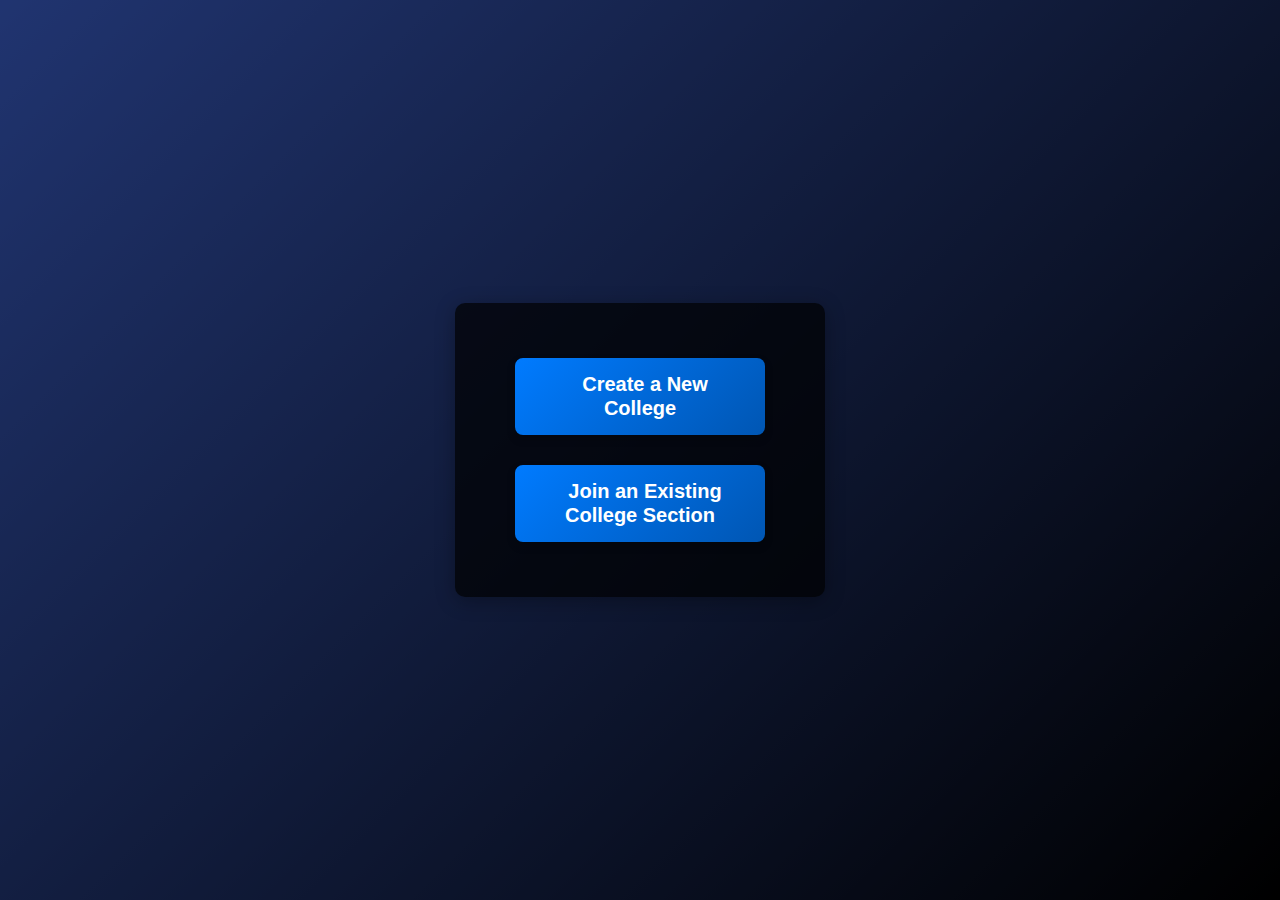
<file: HTML Files/index.html>
<!DOCTYPE html>
<html lang="en">
<head>
    <meta charset="UTF-8">
    <meta name="viewport" content="width=device-width, initial-scale=1.0">
    <title>Home</title>
    <link rel="stylesheet" href="../CSS Files/index.css">
</head>
<body>
    <div class="button-container">
        <a href="make_college.html" id="create-college" class="action-button">Create a New College</a>
        <a href="join_college.html" id="join-college" class="action-button">Join an Existing College Section</a>
    </div>
</body>
</html>
</file>
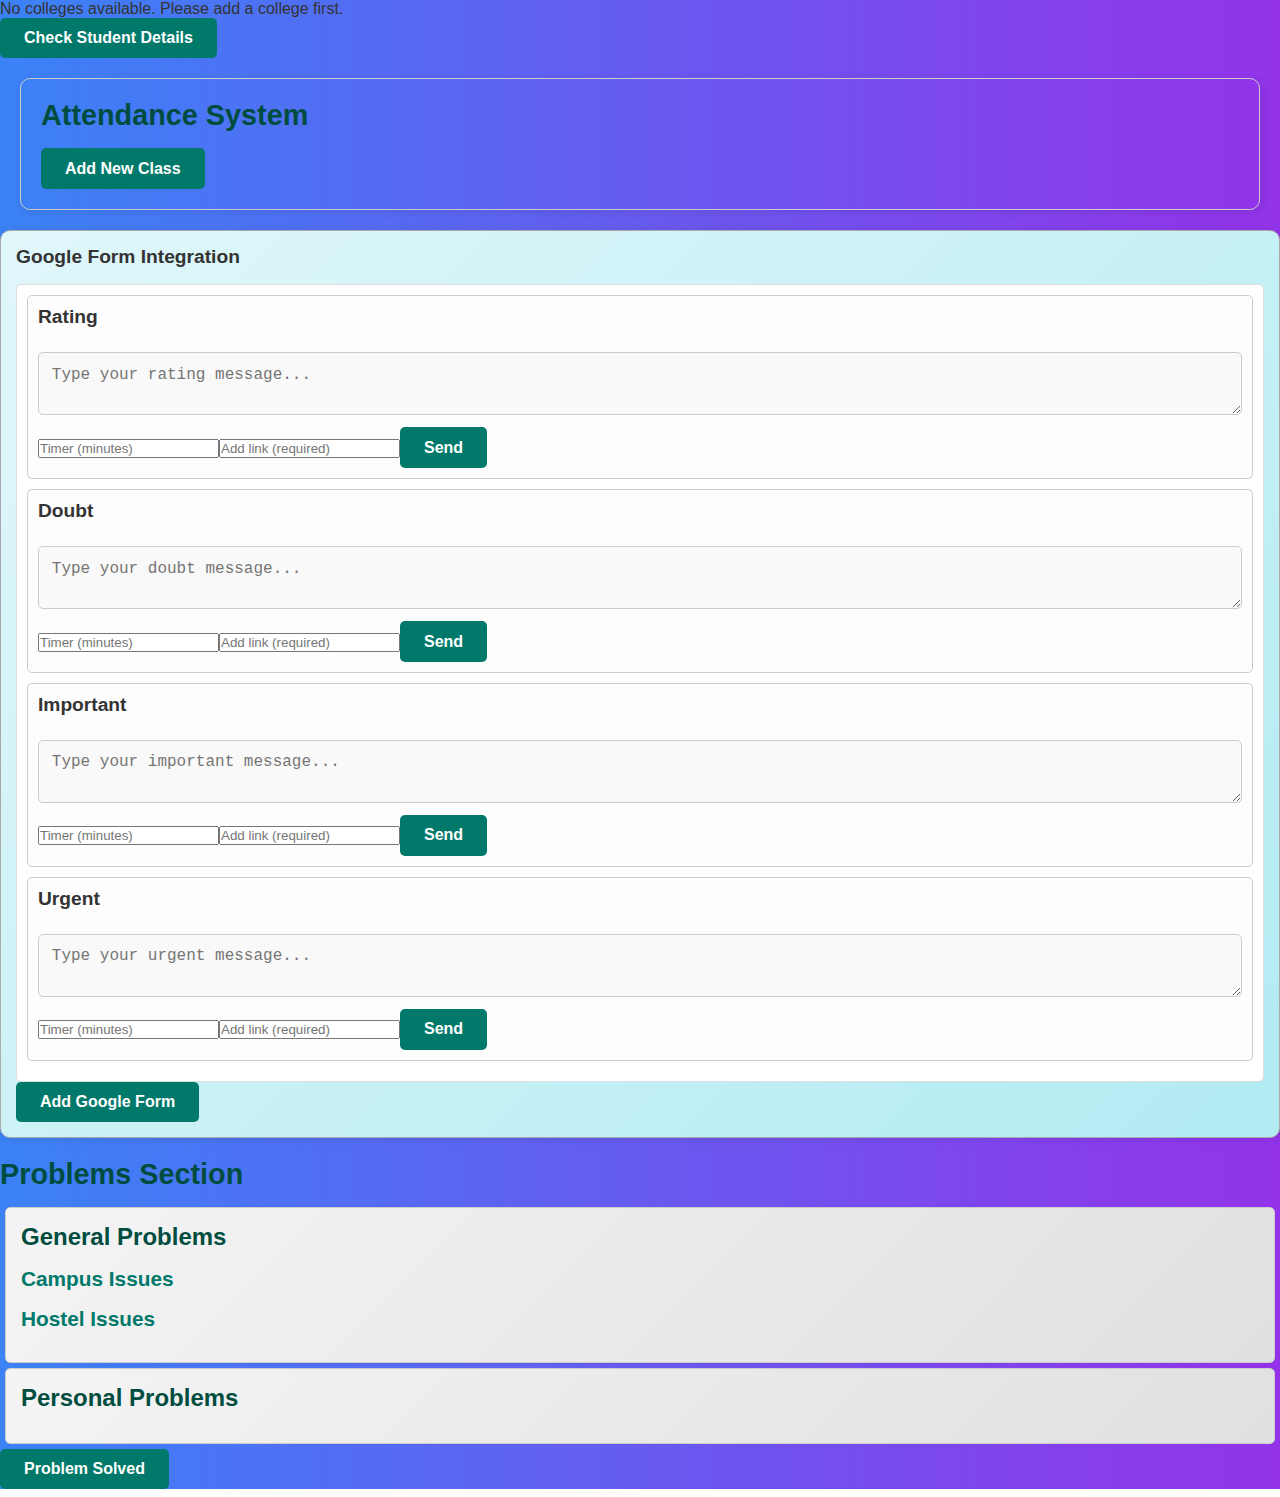
<file: HTML Files/college_section.html>
<!DOCTYPE html>
<html lang="en">
<head>
    <meta charset="UTF-8">
    <meta name="viewport" content="width=device-width, initial-scale=1.0">
    <title>College Page</title>
    <link rel="stylesheet" href="../CSS Files/college_section.css">
    <style>
        .message-section{margin: 10px; padding: 10px; }
        .problem-section{margin: 20px 0; display: flex; }
        .problem-category{ flex: 1; margin: 5px; }
        .problem-item{ background: #f4f4f4; padding: 10px; margin: 5px; border: 1px solid #ddd; }
        .attendance-block{
            position: relative;
            width: 250px;
            text-align: center;
            border: 1px solid #ccc;
            border-radius: 10px;
            margin: 10px;
            padding: 10px;
            box-shadow: 2px 2px 5px rgba(0, 0, 0, 0.1);
            display: inline-block;
        }
        .present-btn{
            position: absolute;
            top: 10px;
            right: 10px;
            padding: 5px 10px;
            background-color: #28a745;
            color: white;
            border: none;
            border-radius: 5px;
            cursor: pointer;
        }
        .present-btn:hover{
            background-color: #218838;
        }
        .college-container{
            text-align: center;
            margin: 20px;
            padding: 20px;
            border: 1px solid #ccc;
            border-radius: 10px;
            box-shadow: 2px 2px 10px rgba(0, 0, 0, 0.1);
        }
        .college-logo{
            width: 150px;
            height: 150px;
            border-radius: 50%;
            object-fit: cover;
            margin-bottom: 10px;
        }
        .attendance-section{
            margin: 20px;
            padding: 20px;
            border: 1px solid #ccc;
            border-radius: 10px;
            box-shadow: 2px 2px 10px rgba(0, 0, 0, 0.1);
        }
        .class-block{
            margin: 15px 0;
            padding: 10px;
            border: 1px solid #aaa;
            border-radius: 5px;
            background-color: #f9f9f9;
        }
        .countdown-timer{
            font-weight: bold;
            color: red;
        }
        .qr-code{
            margin: 10px 0;
        }
        .form-section{
            margin: 20px 0;
            padding: 15px;
            border: 1px solid #aaa;
            border-radius: 10px;
            background-color: #e8f5e9;
            box-shadow: 1px 1px 8px rgba(0, 0, 0, 0.1);
        }
        .form-section h3{
            font-size: 1.2em;
            color: #333;
        }
        .form-list{
            margin-top: 10px;
            padding: 10px;
            background: #fff;
            border: 1px solid #ddd;
            border-radius: 5px;
        }
        .form-item{
            margin-bottom: 10px;
            padding: 10px;
            border: 1px solid #ccc;
            border-radius: 5px;
            background-color: #fdfdfd;
        }
        .student-post-controls{
            margin: 15px 0;
        }
        .student-post-controls textarea,
        .student-post-controls input{
            width: calc(50% - 10px);
            margin: 5px;
            padding: 8px;
            border: 1px solid #aaa;
            border-radius: 5px;
        }
        .student-post-controls button{
            padding: 10px 15px;
            background-color: #0288d1;
            color: white;
            border: none;
            border-radius: 5px;
            cursor: pointer;
        }
        .student-post-controls button:hover{
            background-color: #0277bd;
        }
        .countdown-timer{
            font-weight: bold;
            color: red;
        }
    </style>
</head>
<body>
    <div id="college-section"></div>
    <button onclick="checkStudentDetails('COLLEGE NAME')">Check Student Details</button>
    <div id="attendance-section" class="attendance-section">
        <h2>Attendance System</h2>
        <div id="class-list"></div>
        <button onclick="addClass()">Add New Class</button>
    </div>
    <div id="form-section" class="form-section">
        <h3>Google Form Integration</h3>
        <div id="form-list" class="form-list"></div>
        <button onclick="addForm()">Add Google Form</button>
    </div>
    <div id="message-section">
    </div>

    <div id="problem-section">
        <h2>Problems Section</h2>
        <div id="general-problem" class="problem-category"></div>
        <div id="personal-problem" class="problem-category"></div>
    </div>
    <button onclick="deleteProblem('general', 0)">Problem Solved</button>
    <script>
        document.addEventListener('DOMContentLoaded',function () {
            displayAllProblems();
        });
        function displayAllProblems() {
            const problems=JSON.parse(localStorage.getItem('problems')) || {};
            const generalProblemsDiv=document.getElementById('general-problem');
            const personalProblemsDiv=document.getElementById('personal-problem');
            generalProblemsDiv.innerHTML='<h3>General Problems</h3>';
            ['campus','hostel'].forEach((category)=>{
                const categoryProblems=problems[category] || [];
                const categoryDiv=document.createElement('div');
                categoryDiv.innerHTML=`<h4>${category.charAt(0).toUpperCase() + category.slice(1)} Issues</h4>`;
                categoryProblems.forEach((problem, index)=>{
                    const problemDiv=document.createElement('div');
                    problemDiv.className='problem-item';
                    problemDiv.innerHTML=`
                        <p>${problem.message}</p>
                        <p>Votes: ${problem.votes}</p>
                        <button onclick="markSolved('${category}', ${index})">Mark as Solved</button>
                    `;
                    categoryDiv.appendChild(problemDiv);
                });
                generalProblemsDiv.appendChild(categoryDiv);
            });
            personalProblemsDiv.innerHTML='<h3>Personal Problems</h3>';
            const personalCategoryProblems=problems['personal'] || [];
            personalCategoryProblems.forEach((problem,index)=>{
                const problemDiv=document.createElement('div');
                problemDiv.className='problem-item';
                problemDiv.innerHTML=`
                    <p>${problem.message}</p>
                    <button onclick="markSolved('personal', ${index})">Mark as Solved</button>
                `;
                personalProblemsDiv.appendChild(problemDiv);
            });
        }
        function markSolved(type,index) {
            const problems=JSON.parse(localStorage.getItem('problems')) || {};
            if(!problems[type] || !problems[type][index]){
                alert('Problem not found!');
                return;
            }
            problems[type].splice(index, 1);
            localStorage.setItem('problems', JSON.stringify(problems));
            alert('Problem marked as solved!');
            displayAllProblems();
        }
    </script>
    <script src="../JS Files/college_section.js"></script>
    <script src="../JS Files/attendance_system.js"></script>
    <script src="../JS Files/google_form.js"></script>
    <script src="../JS Files/problem_student.js"></script>
</body>
</html>
</file>
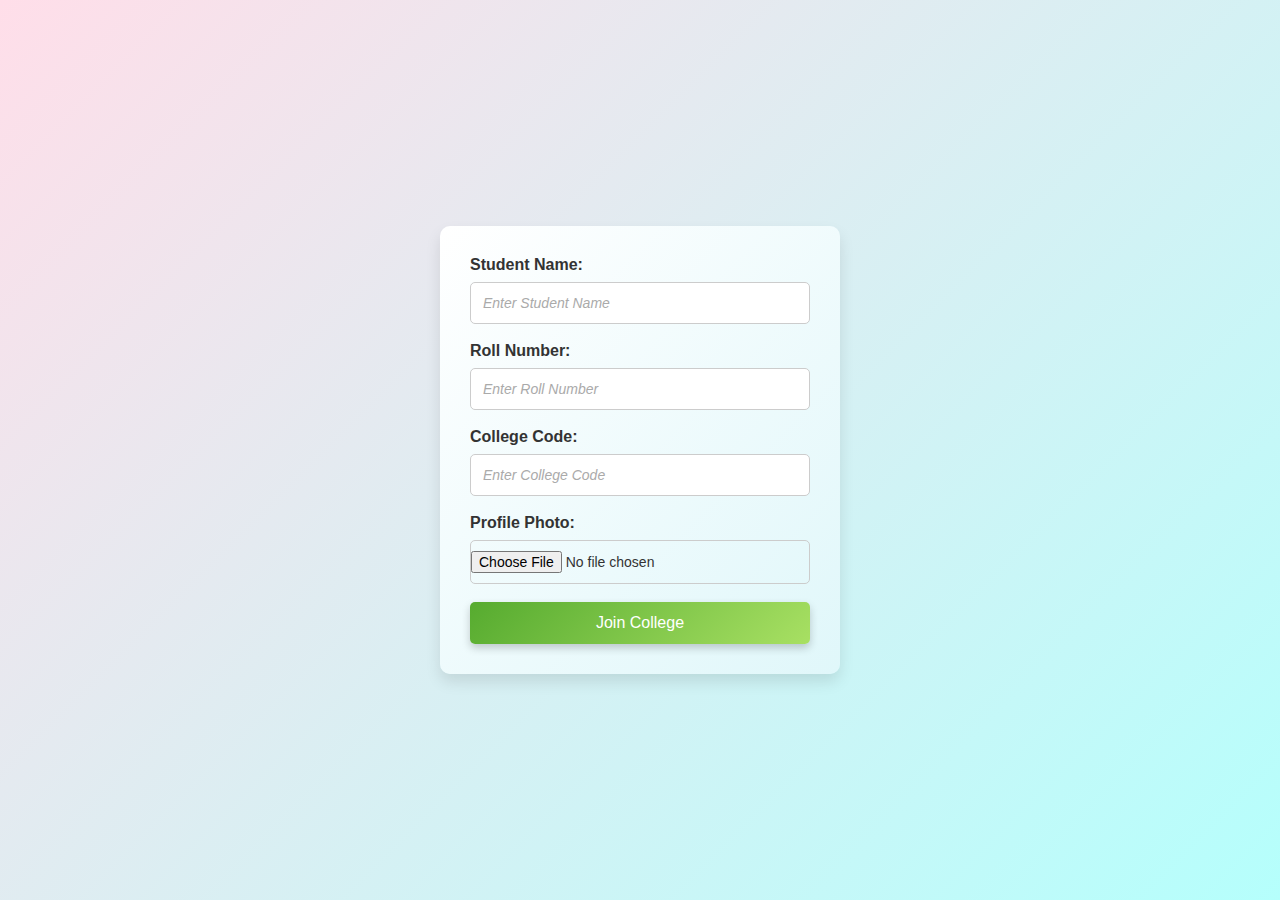
<file: HTML Files/join_college.html>
<!DOCTYPE html>
<html lang="en">
<head>
    <meta charset="UTF-8">
    <meta name="viewport" content="width=device-width, initial-scale=1.0">
    <title>Join College</title>
    <link rel="stylesheet" href="../CSS Files/join_college.css">
</head>
<body>
    <form id="join-college-form">
        <label for="studentName">Student Name:</label>
        <input type="text" id="studentName" placeholder="Enter Student Name" required /><br>
        <label for="rollNo">Roll Number:</label>
        <input type="text" id="rollNo" placeholder="Enter Roll Number" required /><br>
        <label for="collegeCode">College Code:</label>
        <input type="text" id="collegeCode" placeholder="Enter College Code" required /><br>
        <label for="profilePhoto">Profile Photo:</label>
        <input type="file" id="profilePhoto" accept="image/*" required /><br>
        <button type="submit">Join College</button>
    </form>
    <script src="../JS Files/join_college.js"></script>
</body>
</html>
</file>
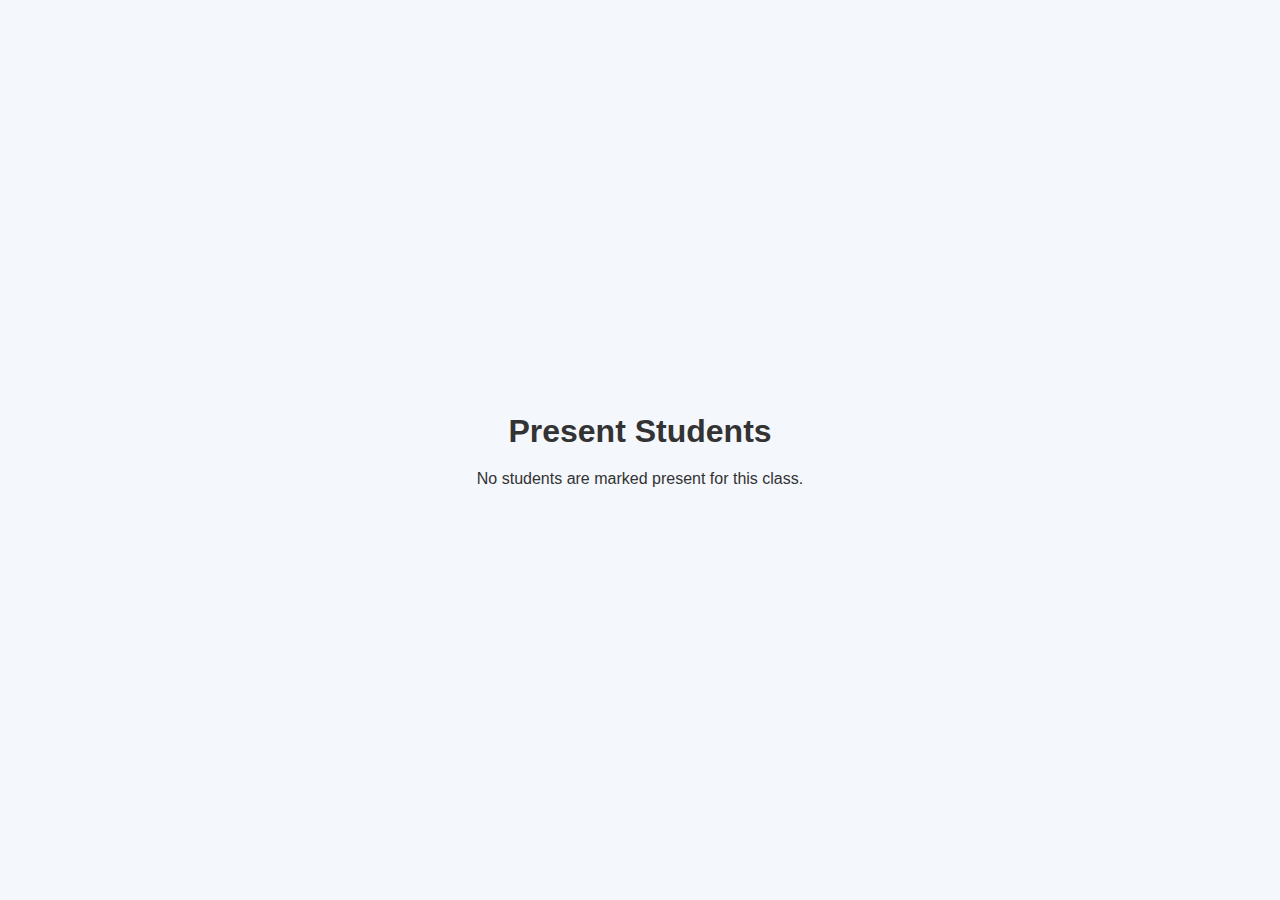
<file: HTML Files/present_student.html>
<!DOCTYPE html>
<html lang="en">
<head>
    <meta charset="UTF-8">
    <meta name="viewport" content="width=device-width, initial-scale=1.0">
    <title>Student Present</title>
    <link rel="stylesheet" href="../CSS Files/present_student.css">
    <style>
        .student-block{
            display: inline-block;
            width: 200px;
            border: 1px solid #ccc;
            border-radius: 10px;
            margin: 10px;
            padding: 10px;
            box-shadow: 2px 2px 5px rgba(0, 0, 0, 0.1);
            text-align: center;
        }
        .student-photo{
            width: 80px;
            height: 80px;
            border-radius: 50%;
            margin-bottom: 10px;
            object-fit: cover;
        }
        .student-info{
            text-align: center;
        }
        .student-status{
            color: green;
            font-weight: bold;
            text-align: center;
            margin-top: 5px;
        }
    </style>
</head>
<body>
    <h1>Present Students</h1>
    <div id="present-students"></div>
    <script>
        document.addEventListener('DOMContentLoaded', function () {
            const className=localStorage.getItem('selectedClass');
            const attendance=JSON.parse(localStorage.getItem('attendance')) || {};
            const students=JSON.parse(localStorage.getItem('students')) || {};
            const presentStudentsContainer=document.getElementById('present-students');
            if(!className || !attendance[className]){
                presentStudentsContainer.innerHTML = '<p>No students are marked present for this class.</p>';
                return;
            }
            const presentStudentRollNos=attendance[className];
            Object.keys(students).forEach(collegeCode=>{
                students[collegeCode].forEach(student=>{
                    if (presentStudentRollNos.includes(student.rollNo)){
                        const studentBlock=document.createElement('div');
                        studentBlock.className='student-block';
                        studentBlock.innerHTML=`
                            <img src="${student.profilePhoto}" alt="Profile Photo" class="student-photo">
                            <div class="student-info">
                                <h3>${student.studentName}</h3>
                                <p>Roll No: ${student.rollNo}</p>
                            </div>
                            <span class="student-status">Present ✓</span>
                        `;
                        presentStudentsContainer.appendChild(studentBlock);
                    }
                });
            });
        });
    </script>
</body>
</html>
</file>
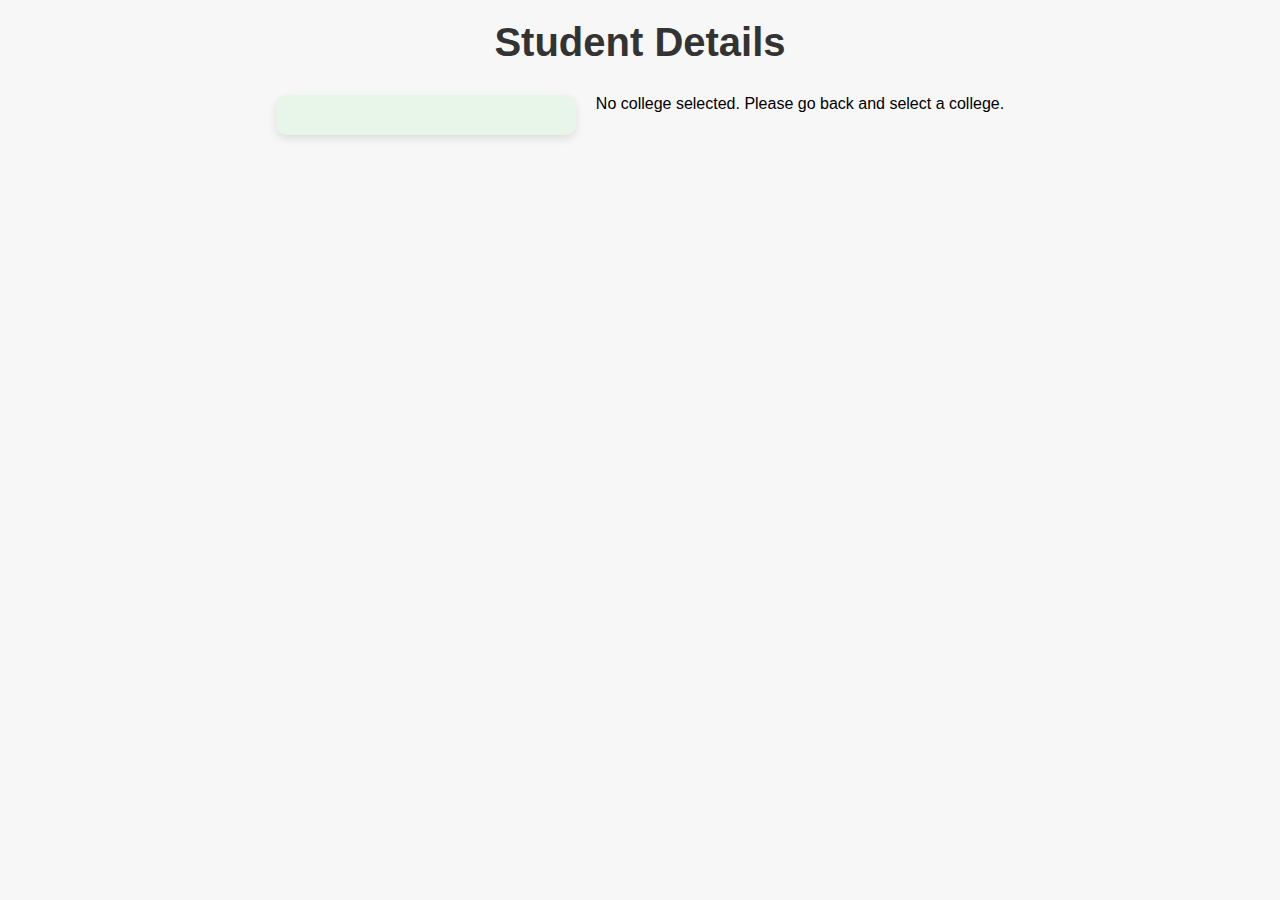
<file: HTML Files/student_details.html>
<!DOCTYPE html>
<html lang="en">
<head>
    <meta charset="UTF-8">
    <meta name="viewport" content="width=device-width, initial-scale=1.0">
    <title>Student Detail's</title>
    <style>
*{
    margin: 0;
    padding: 0;
    box-sizing: border-box;
}
body{
    font-family: 'Arial', sans-serif;
    background-color: #f7f7f7;
    display: flex;
    flex-direction: column;
    align-items: center;
    justify-content: flex-start;
    min-height: 100vh;
    padding: 20px;
}
h1{
    font-size: 2.5rem;
    margin-bottom: 30px;
    color: #333;
    text-align: center;
}
.current-president{
    text-align: center;
    margin-bottom: 30px;
    padding: 20px;
    border-radius: 10px;
    background-color: #e8f5e9;
    box-shadow: 0 4px 8px rgba(0, 0, 0, 0.1);
    width: 300px;
}
.current-president h2{
    font-size: 1.5rem;
    color: #333;
    margin-bottom: 15px;
}
.current-president img{
    width: 100px;
    height: 100px;
    border-radius: 50%;
    object-fit: cover;
    margin-bottom: 15px;
}
.current-president p{
    font-size: 1rem;
    color: #777;
}
#student-details-container{
    display: flex;
    flex-wrap: wrap;
    justify-content: center;
    gap: 20px;
    width: 100%;
    max-width: 1200px;
}
.student-block{
    background-color: white;
    display: flex;
    flex-direction: column;
    justify-content: center;
    align-items: center;
    width: 220px;
    padding: 15px;
    border-radius: 10px;
    box-shadow: 0 4px 8px rgba(0, 0, 0, 0.1);
    transition: transform 0.3s ease, box-shadow 0.3s ease;
    margin-bottom: 20px;
}
.student-block:hover {
    transform: scale(1.05);
    box-shadow: 0 6px 12px rgba(0, 0, 0, 0.2);
}
.student-photo{
    width: 90px;
    height: 90px;
    border-radius: 50%;
    object-fit: cover;
    margin-bottom: 15px;
}
.student-info{
    text-align: center;
}
.student-info h3{
    font-size: 1.2rem;
    color: #333;
    margin-bottom: 5px;
}
.student-info p{
    font-size: 0.9rem;
    color: #777;
}
.make-president-btn{
    margin-top: 10px;
    padding: 8px 20px;
    background-color: #007bff;
    color: white;
    border: none;
    border-radius: 5px;
    cursor: pointer;
    font-size: 14px;
    transition: background-color 0.3s, transform 0.3s;
}
.make-president-btn:hover{
    background-color: #0056b3;
    transform: scale(1.05);
}
.make-president-btn:focus{
    outline: none;
}
@media(max-width: 768px){
    h1{
        font-size: 2rem;
    }
    .current-president{
        width: 250px;
    }
    .student-block{
        width: 180px;
        padding: 12px;
    }
    .student-info h3{
        font-size: 1rem;
    }
    .student-info p{
        font-size: 0.8rem;
    }
    .make-president-btn{
        padding: 6px 15px;
        font-size: 12px;
    }
}
    </style>
</head>
<body>
    <h1>Student Details</h1>
    <div id="student-details-container">
        <div id="current-president" class="current-president"></div>
        <div id="student-list"></div>
    <script src="../JS Files/student_details.js"></script>
</body>
</html>
</file>
<file: CSS Files/index.css>
* {
    margin: 0;
    padding: 0;
    box-sizing: border-box;
}

body {
    font-family: 'Arial', sans-serif;
    background: linear-gradient(135deg, #4169E1, #000000);
    background-size: cover;
    background-position: center;
    background-attachment: fixed;
    color: #fff;
    display: flex;
    justify-content: center;
    align-items: center;
    min-height: 100vh;
    position: relative;
}

body::before {
    content: '';
    position: absolute;
    top: 0;
    left: 0;
    right: 0;
    bottom: 0;
    background: rgba(0, 0, 0, 0.5);
    z-index: 0;
}

.button-container {
    display: flex;
    flex-direction: column;
    align-items: center;
    justify-content: center;
    text-align: center;
    background-color: rgba(0, 0, 0, 0.7);
    padding: 40px 60px;
    border-radius: 10px;
    box-shadow: 0 4px 20px rgba(0, 0, 0, 0.3);
    z-index: 1;
    animation: fadeIn 2s ease-out;
}

@keyframes fadeIn {
    0% {
        opacity: 0;
        transform: translateY(-20px);
    }
    100% {
        opacity: 1;
        transform: translateY(0);
    }
}

.action-button {
    width: 250px;
    padding: 15px 25px;
    margin: 15px 0;
    font-size: 20px;
    font-weight: bold;
    text-decoration: none;
    color: white;
    background: linear-gradient(135deg, #007bff, #0056b3);
    border-radius: 8px;
    text-align: center;
    display: block;
    transition: background-color 0.3s ease, transform 0.3s ease;
    position: relative;
    overflow: hidden;
    box-shadow: 0 4px 8px rgba(0, 0, 0, 0.2);
    animation: buttonAnim 1.5s infinite; 
}

@keyframes buttonAnim {
    0% {
        transform: scale(1);
    }
    50% {
        transform: scale(1.05);
    }
    100% {
        transform: scale(1);
    }
}

.action-button:hover {
    background: linear-gradient(135deg, #0056b3, #004080); 
    transform: scale(1.05);
}

.action-button:active {
    transform: scale(1.02);
}

.action-button:before {
    content: url('https://via.placeholder.com/20'); 
    margin-right: 10px;
    vertical-align: middle;
    width: 20px;
    height: 20px;
}

.action-button:focus {
    outline: none;
    box-shadow: 0 0 0 2px rgba(0, 123, 255, 0.5);
}

@media (max-width: 768px) {
    .button-container {
        padding: 30px 40px;
        width: 90%;
    }

    .action-button {
        width: 80%;
        font-size: 18px;
    }
}

@media (max-width: 500px) {
    .button-container {
        padding: 25px 30px;
    }

    .action-button {
        width: 100%;
        font-size: 16px;
    }
}

@media (max-width: 600px) {
    .action-button {
        width: 80%;
        font-size: 14px;
    }
}
</file>
<file: CSS Files/college_section.css>
* {
    margin: 0;
    padding: 0;
    box-sizing: border-box;
}

body {
    font-family: 'Roboto', Arial, sans-serif;
    background: linear-gradient(to right, #3b82f6, #9333ea); 
    color: #333;
    overflow: auto;
}

header {
    background: linear-gradient(135deg, #004d40, #00796b);
    color: white;
    padding: 1rem 2rem;
    display: flex;
    align-items: center;
    justify-content: space-between;
    box-shadow: 0 4px 6px rgba(0, 0, 0, 0.1);
}

.college-logo {
    font-size: 2rem;
    font-weight: bold;
    animation: fadeIn 2s ease-in-out;
}

main {
    padding: 2rem;
}

section {
    margin-bottom: 2rem;
    background: linear-gradient(135deg, #ffffff, #e0f7fa);
    border: 1px solid #ccc;
    border-radius: 10px;
    padding: 1.5rem;
    box-shadow: 0 4px 10px rgba(0, 0, 0, 0.1);
    transition: transform 0.3s, box-shadow 0.3s;
}
section:hover {
    transform: translateY(-5px);
    box-shadow: 0 8px 16px rgba(0, 0, 0, 0.2);
}

button {
    background-color: #00796b;
    color: white;
    border: none;
    padding: 0.7rem 1.5rem;
    border-radius: 5px;
    cursor: pointer;
    font-weight: bold;
    font-size: 1rem;
    transition: background-color 0.3s, transform 0.3s;
    animation: pulse 1.5s infinite;
}
button:hover {
    background-color: #004d40;
    transform: translateY(-2px);
}
button:active {
    transform: scale(0.95);
}

textarea, input[type="text"], input[type="number"], input[type="time"], input[type="url"] {
    width: 100%;
    padding: 0.8rem;
    margin: 0.5rem 0;
    border: 1px solid #ccc;
    border-radius: 5px;
    font-size: 1rem;
    background-color: #f9f9f9;
    transition: border-color 0.3s;
}
textarea:focus, input:focus {
    border-color: #00796b;
    outline: none;
    background-color: #fff;
}

h1, h2, h3, h4 {
    margin: 0 0 1rem 0;
    color: #004d40;
}
h1 {
    font-size: 2rem;
}
h2 {
    font-size: 1.8rem;
}
h3 {
    font-size: 1.5rem;
}
h4 {
    font-size: 1.3rem;
    color: #00796b;
}

.attendance-block {
    position: relative;
    width: 250px;
    text-align: center;
    border: 1px solid #ccc;
    border-radius: 10px;
    margin: 10px;
    padding: 10px;
    box-shadow: 0 2px 4px rgba(0, 0, 0, 0.1);
    transition: transform 0.3s, box-shadow 0.3s;
    background: linear-gradient(135deg, #ffffff, #e0f7fa);
}
.attendance-block:hover {
    transform: translateY(-3px);
    box-shadow: 0 4px 10px rgba(0, 0, 0, 0.2);
}
.attendance-block h3 {
    margin: 10px 0;
    color: #004080;
}

.form-section {
    margin: 20px 0;
    padding: 20px;
    border: 1px solid #ddd;
    border-radius: 10px;
    background: linear-gradient(135deg, #e0f7fa, #b2ebf2); /* Added gradient background */
    box-shadow: 1px 1px 8px rgba(0, 0, 0, 0.1);
}
.form-item {
    margin-bottom: 15px;
    border: 1px solid #ccc;
    border-radius: 5px;
    padding: 15px;
    background-color: #f9f9f9;
    transition: background-color 0.3s, box-shadow 0.3s;
}
.form-item:hover {
    box-shadow: 0 4px 8px rgba(0, 0, 0, 0.2);
}

.problem-category, .problem-item {
    margin: 10px;
    padding: 15px;
    border: 1px solid #ccc;
    border-radius: 5px;
    background: linear-gradient(135deg, #f4f4f4, #e0e0e0); 
    transition: background-color 0.3s, box-shadow 0.3s;
}
.problem-category:hover, .problem-item:hover {
    background: linear-gradient(135deg, #e0f7fa, #b2ebf2); 
    box-shadow: 0 4px 8px rgba(0, 0, 0, 0.2);
}

@keyframes fadeIn {
    0% {
        opacity: 0;
    }
    100% {
        opacity: 1;
    }
}

@keyframes pulse {
    0% {
        transform: scale(1);
    }
    50% {
        transform: scale(1.05);
    }
    100% {
        transform: scale(1);
    }
}

@media(max-width: 768px) {
    header {
        flex-direction: column;
        text-align: center;
    }
    .attendance-block {
        width: 100%;
    }
    textarea, input[type="text"], input[type="number"], input[type="time"], input[type="url"] {
        width: 100%;
    }
}
</file>
<file: CSS Files/join_college.css>
* {
    margin: 0;
    padding: 0;
    box-sizing: border-box;
}

body {
    font-family: 'Arial', sans-serif;
    background: linear-gradient(135deg, #FFDEE9, #B5FFFC); 
    display: flex;
    justify-content: center;
    align-items: center;
    min-height: 100vh;
    padding: 20px;
    color: #333;
}

#join-college-form {
    background: linear-gradient(135deg, #ffffff, #e0f7fa);
    padding: 30px;
    border-radius: 10px;
    box-shadow: 0 8px 15px rgba(0, 0, 0, 0.1);
    width: 400px;
    text-align: center;
    transition: transform 0.3s ease-in-out;
    position: relative;
}

#join-college-form:hover {
    transform: translateY(-5px);
}

label {
    font-size: 16px;
    color: #333;
    text-align: left;
    display: block;
    margin-bottom: 8px;
    font-weight: 600;
}

input[type="text"],
input[type="file"] {
    width: 100%;
    padding: 12px;
    margin-bottom: 18px;
    border: 1px solid #ccc;
    border-radius: 5px;
    font-size: 14px;
    transition: border-color 0.3s ease, box-shadow 0.3s ease;
}

input[type="text"]:focus,
input[type="file"]:focus {
    border-color: #4CAF50;
    outline: none;
    box-shadow: 0 0 8px rgba(76, 175, 80, 0.5);
}

button {
    width: 100%;
    padding: 12px;
    background: linear-gradient(135deg, #56ab2f, #a8e063); 
    color: white;
    font-size: 16px;
    border: none;
    border-radius: 5px;
    cursor: pointer;
    transition: background-color 0.3s, transform 0.2s;
    box-shadow: 0 4px 8px rgba(0, 0, 0, 0.2);
}

button:hover {
    background: linear-gradient(135deg, #45a049, #76d65a);
    transform: translateY(-3px);
}

button:active {
    transform: translateY(1px);
}

input[type="file"] {
    padding: 10px 0;
    font-size: 14px;
    border: 1px solid #ccc;
}

input::placeholder {
    color: #aaa;
    font-style: italic;
}

.success-message {
    color: #4CAF50;
    font-weight: bold;
    margin-top: 15px;
}

.error-message {
    color: #f44336;
    font-weight: bold;
    margin-top: 15px;
}

@media (max-width: 600px) {
    #join-college-form {
        width: 90%;
        padding: 20px;
    }
    button {
        font-size: 14px;
        padding: 10px;
    }
    input[type="text"],
    input[type="file"] {
        font-size: 13px;
    }
}

h1 {
    font-size: 2rem;
    color: #333;
    margin-bottom: 20px;
    font-weight: 700;
}

h1 span {
    color: #4CAF50;
}

@keyframes fadeIn {
    0% {
        opacity: 0;
        transform: translateY(-20px);
    }
    100% {
        opacity: 1;
        transform: translateY(0);
    }
}

#join-college-form {
    animation: fadeIn 2s ease-out;
}
</file>
<file: CSS Files/present_student.css>
*{
    margin: 0;
    padding: 0;
    box-sizing: border-box;
}
body{
    font-family: 'Arial', sans-serif;
    background-color: #f4f7fc;
    display: flex;
    flex-direction: column;
    align-items: center;
    justify-content: center;
    min-height: 100vh;
    padding: 20px;
    color: #333;
}
h1{
    font-size: 2rem;
    margin-bottom: 20px;
    color: #333;
    text-align: center;
}
#present-students{
    display: flex;
    flex-wrap: wrap;
    justify-content: center;
    gap: 15px;
    width: 100%;
    max-width: 1200px;
}
.student-block{
    background-color: white;
    display: flex;
    flex-direction: column;
    justify-content: center;
    align-items: center;
    width: 200px;
    border-radius: 10px;
    padding: 15px;
    box-shadow: 0 4px 8px rgba(0, 0, 0, 0.1);
    transition: transform 0.3s ease-in-out, box-shadow 0.3s ease-in-out;
}
.student-block:hover{
    transform: scale(1.05);
    box-shadow: 0 6px 12px rgba(0, 0, 0, 0.2);
}
.student-photo{
    width: 90px;
    height: 90px;
    border-radius: 50%;
    object-fit: cover;
    margin-bottom: 10px;
}
.student-info{
    text-align: center;
}
.student-info h3{
    font-size: 1.2rem;
    color: #333;
    margin-bottom: 5px;
}
.student-info p{
    font-size: 0.9rem;
    color: #777;
}
.student-status{
    color: #28a745;
    font-weight: bold;
    margin-top: 10px;
    font-size: 1rem;
}
@media(max-width: 768px){
    .student-block{
        width: 180px;
        padding: 12px;
    }
    .student-info h3{
        font-size: 1rem;
    }
    .student-info p{
        font-size: 0.8rem;
    }
    .student-status{
        font-size: 0.9rem;
    }
}
</file>
